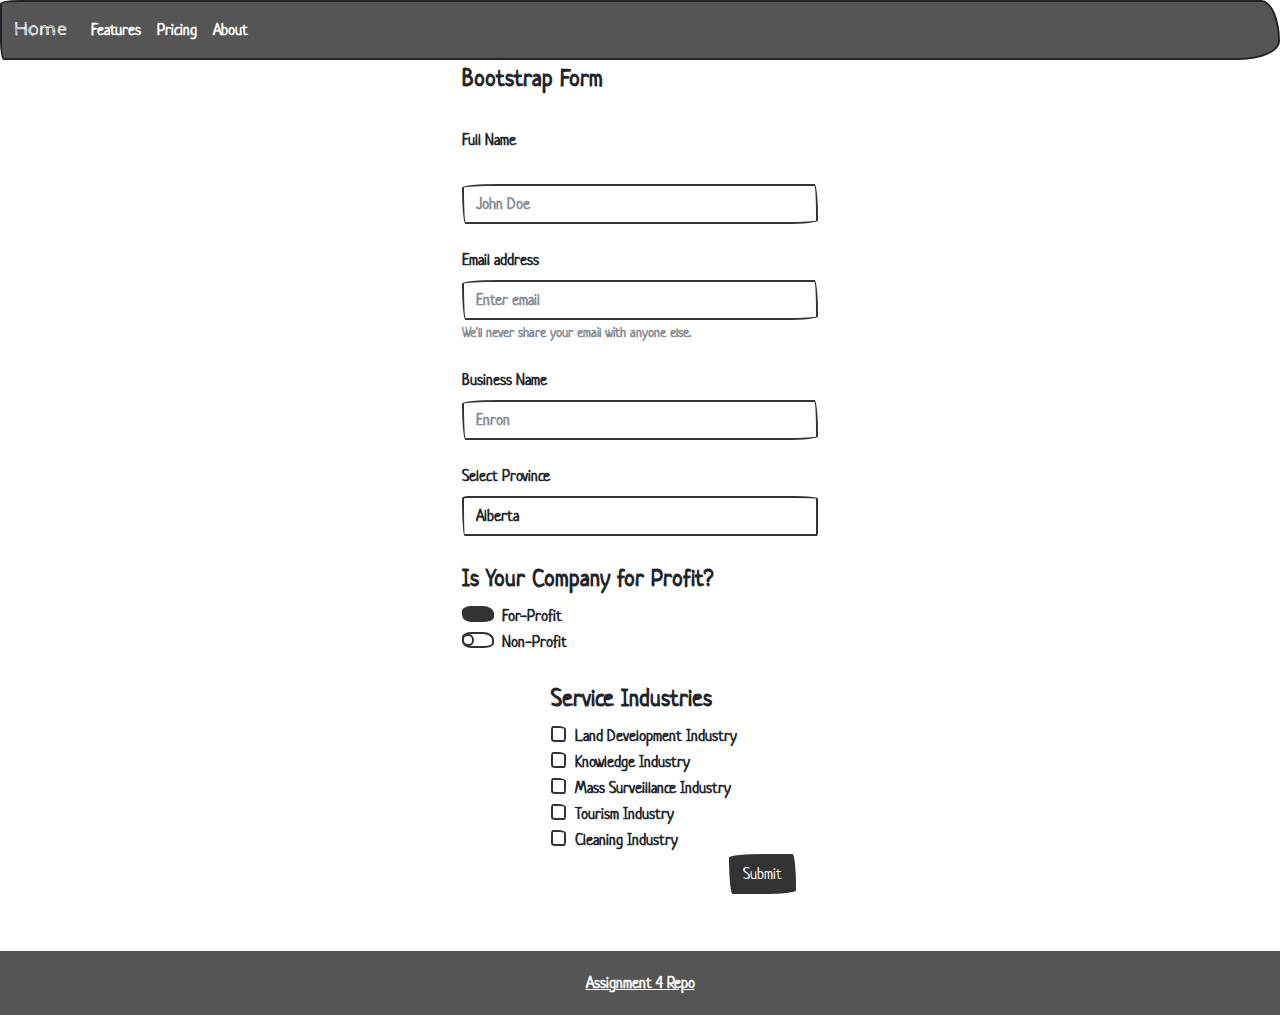
<file: index.html>
<!DOCTYPE html>
<html lang="en">

<head>
  <meta charset="utf-8" />
  <meta name="viewport" content="width=device-width, initial-scale=1" />
  <meta name="description" content="YOURDESCRIPTIONHERE">
  <meta name="author" content="YOURNAMEHERE" />
  <title>Bootstrap Forms</title>
  <link rel="stylesheet" href="css/bootstrap(1).css" /> <!-- bootswatch theme: sketchy -->
  <link rel="stylesheet" href="css/styles.css" />
</head>

<body>
  <header>
    <nav class="navbar navbar-expand-lg navbar-dark bg-dark">
      <div class="container-fluid">
        <a class="navbar-brand" href="#">Home</a>
        <button class="navbar-toggler" type="button" data-bs-toggle="collapse" data-bs-target="#navbarColor02" aria-controls="navbarColor02" aria-expanded="false" aria-label="Toggle navigation">
          <span class="navbar-toggler-icon"></span>
        </button>
        <div class="collapse navbar-collapse" id="navbarColor02">
          <ul class="navbar-nav me-auto">
            </li>
            <li class="nav-item">
              <a class="nav-link" href="#">Features</a>
            </li>
            <li class="nav-item">
              <a class="nav-link" href="#">Pricing</a>
            </li>
            <li class="nav-item">
              <a class="nav-link" href="#">About</a>
            </li>
          </ul>
        </div>
      </div>
    </nav>
  </header>
  <main>
    <!-- Container to add margin -->
    <div class="container-md">
      <!-- start of row -->
      <div class="row">
        <!-- Margin for desktop -->
        <div class="col-md-4"></div>
        <!-- form -->
        <form class="col-md-4 needs-validation" novalidate>
          <legend>Bootstrap Form</legend>
          <fieldset>
            <div class="form-group">
              <label for="fullName" class="form-label mt-4">Full Name</label>
              <input type="text" class="form-control mt-4" id="fullName" aria-describedby="enterFullName" placeholder="John Doe" required>
            </div>
            <div class="form-group">
              <label for="email1" class="form-label mt-4">Email address</label>
              <input type="email" class="form-control" id="email1" aria-describedby="emailHelp" placeholder="Enter email" required>
              <small id="emailHelp" class="form-text text-muted">We'll never share your email with anyone else.</small>
            </div>
            <div class="form-group">
              <label for="businessName" class="form-label mt-4">Business Name</label>
              <input type="text" class="form-control" id="businessName" aria-describedby="enterBusinessName" placeholder="Enron" required>
            </div>
          </fieldset>
          <!--  Add dropdown class -->
          <fieldset class="form-group nav-item dropdown">
            <label for="province" class="form-label mt-4">Select Province</label>
            <select class="form-control dropdown-toggle" data-bs-toggle="dropdown" id="province"  aria-haspopup="true" aria-expanded="false" required>
            <div class="dropdown-menu">
              <option class="dropdown-item" disabled>Select Province</option>
              <option value="Alberta" class="dropdown-item">Alberta</option>
              <option value="British Colombia" class="dropdown-item">British Colombia</option>
              <option value="Manitoba" class="dropdown-item">Manitoba</option>
              <option value="New Brunswick" class="dropdown-item">New Brunswick</option>
              <option value="Newfoundland and Labrador" class="dropdown-item">Newfoundland and Labrador</option>
              <option value="Northwest Territories" class="dropdown-item">Northwest Territories</option>
              <option value="Nova Scotia" class="dropdown-item">Nova Scotia</option>
              <option value="Nunavut" class="dropdown-item">Nunavut</option>
              <option value="Ontario" class="dropdown-item">Ontario</option>
              <option value="Prince Edward Island" class="dropdown-item">Prince Edward Island</option>
              <option value="Quebec" class="dropdown-item">Quebec</option>
              <option value="Saskatchewan" class="dropdown-item">Saskatchewan</option>
              <option value="Yukon" class="dropdown-item">Yukon</option>
            </div>
            </select>
          </fieldset>
          <!-- Switches -->
          <fieldset class="form-group">
            <legend class="mt-4">Is Your Company for Profit?</legend>
            <div class="form-check form-switch">
              <input class="form-check-input" type="radio" name="optionsRadios" id="optionsRadios1" value="For-Profit" checked="">
              <label class="form-check-label" for="optionsRadios1">
                For-Profit
              </label>
            </div>
            <div class="form-check form-switch">
              <input class="form-check-input" type="radio" name="optionsRadios" id="optionsRadios1" value="Non-Profit">
              <label class="form-check-label" for="optionsRadios1">
                Non-Profit
              </label>
            </div>
          </fieldset>
          <fieldset class="form-group industries">
            <legend class="mt-4">Service Industries</legend>
            <div class="form-check">
              <input class="form-check-input" type="checkbox" value="Land Development Industry" id="flexCheckDefault">
              <label class="form-check-label" for="flexCheckDefault">
                Land Development Industry
              </label>
            </div>
            <div class="form-check">
              <input class="form-check-input" type="checkbox" value="Knowledge Industry" id="flexCheckChecked">
              <label class="form-check-label" for="flexCheckChecked">
                Knowledge Industry
              </label>
            </div>
            <div class="form-check">
              <input class="form-check-input" type="checkbox" value="Mass Surveillance Industry" id="flexCheckChecked2">
              <label class="form-check-label" for="flexCheckChecked2">
                  Mass Surveillance Industry
              </label>
            </div>
            <div class="form-check">
              <input class="form-check-input" type="checkbox" value="Tourism Industry" id="flexCheckChecked3">
              <label class="form-check-label" for="flexCheckChecked3">
                  Tourism Industry
              </label>
            </div>
            <div class="form-check">
              <input class="form-check-input" type="checkbox" value="Cleaning Industry" id="flexCheckChecked4">
              <label class="form-check-label" for="flexCheckChecked4">
                Cleaning Industry
              </label>
            </div>
          </fieldset>
          <button type="submit" id="submit" class="btn btn-primary">Submit</button>
          <div style="margin-top:3%;" class="alert alert-dismissible alert-danger">
            <button type="button" class="btn-close" data-bs-dismiss="alert"></button>
            <strong>Oh snap!</strong> <a href="#" class="alert-link">Change a few things up</a> and try submitting again.
          </div>
        </form>
        <div class="col-md-4"></div>
      </div>
    </div>
    <!-- The Modal -->
    <div class="row">
      <div class="col-md-4"></div>
      <div id="myModal" class="modal col-md-4">
        <!-- Modal content -->
        <div class="modal-content">
          <div class="modal-header">
            <span class="close">&times;</span>
            <h2>Congratulations!</h2>
          </div>
          <div class="modal-body">
            <p>You submitted the form successfully!</p>
            <p>Have a nice day, ya filthy animal...</p>
          </div>
          <div class="modal-footer">
            <h3>Now go back to your hole</h3>
          </div>
        </div>
      </div>
      <div class="col-md-4"></div>
    </div>    
  </main>
  <div class="row">   
    <div class="container-fluid">
        <footer class="col-md-12  bg-dark">
          <a class="text-light" target="_blank" href="https://github.com/paradingwolves/WEB301_Assignments/tree/Assignment4">Assignment 4 Repo</a>
        </footer>
      </div>
   </div>
  <script src="https://cdn.jsdelivr.net/npm/bootstrap@5.2.3/dist/js/bootstrap.min.js" integrity="sha384-cuYeSxntonz0PPNlHhBs68uyIAVpIIOZZ5JqeqvYYIcEL727kskC66kF92t6Xl2V" crossorigin="anonymous"></script>
  <script src="https://ajax.googleapis.com/ajax/libs/jquery/3.6.1/jquery.min.js"></script>
  <script type="text/javascript" src="js/script.js"></script>
</body>


</html>
</file>
<file: css/styles.css>
/* 1. Header Styles */
/* 2. Navgation Styles */
/* 3. Heading Styles */
/* 4. Body Styles */
/* 5. Footer Styles */
/* 6. Media Queries */



/* 1. Header Styles */



/* 2. Navgation Styles */
.nav-link {
    text-align: center;
}


/* 3. Heading Styles */



/* 4. Body Styles */
html, body{
    margin: 0;
    padding: 0;
    overflow-x: hidden;
}

form {
    margin: 0 0 5% 0%;
}

.industries {
    margin: 0 0 0 25%;
}
button {
    margin-left: 75%;
}
#myModal {
    margin-top: 5%
}
/* 5. Footer Styles */
footer {
    text-align: center;
    padding: 20px
}


/* 6. Media Queries */

@media screen and (min-width: 1200px) {
    .close:hover {
        cursor: pointer
    }
}
</file>
